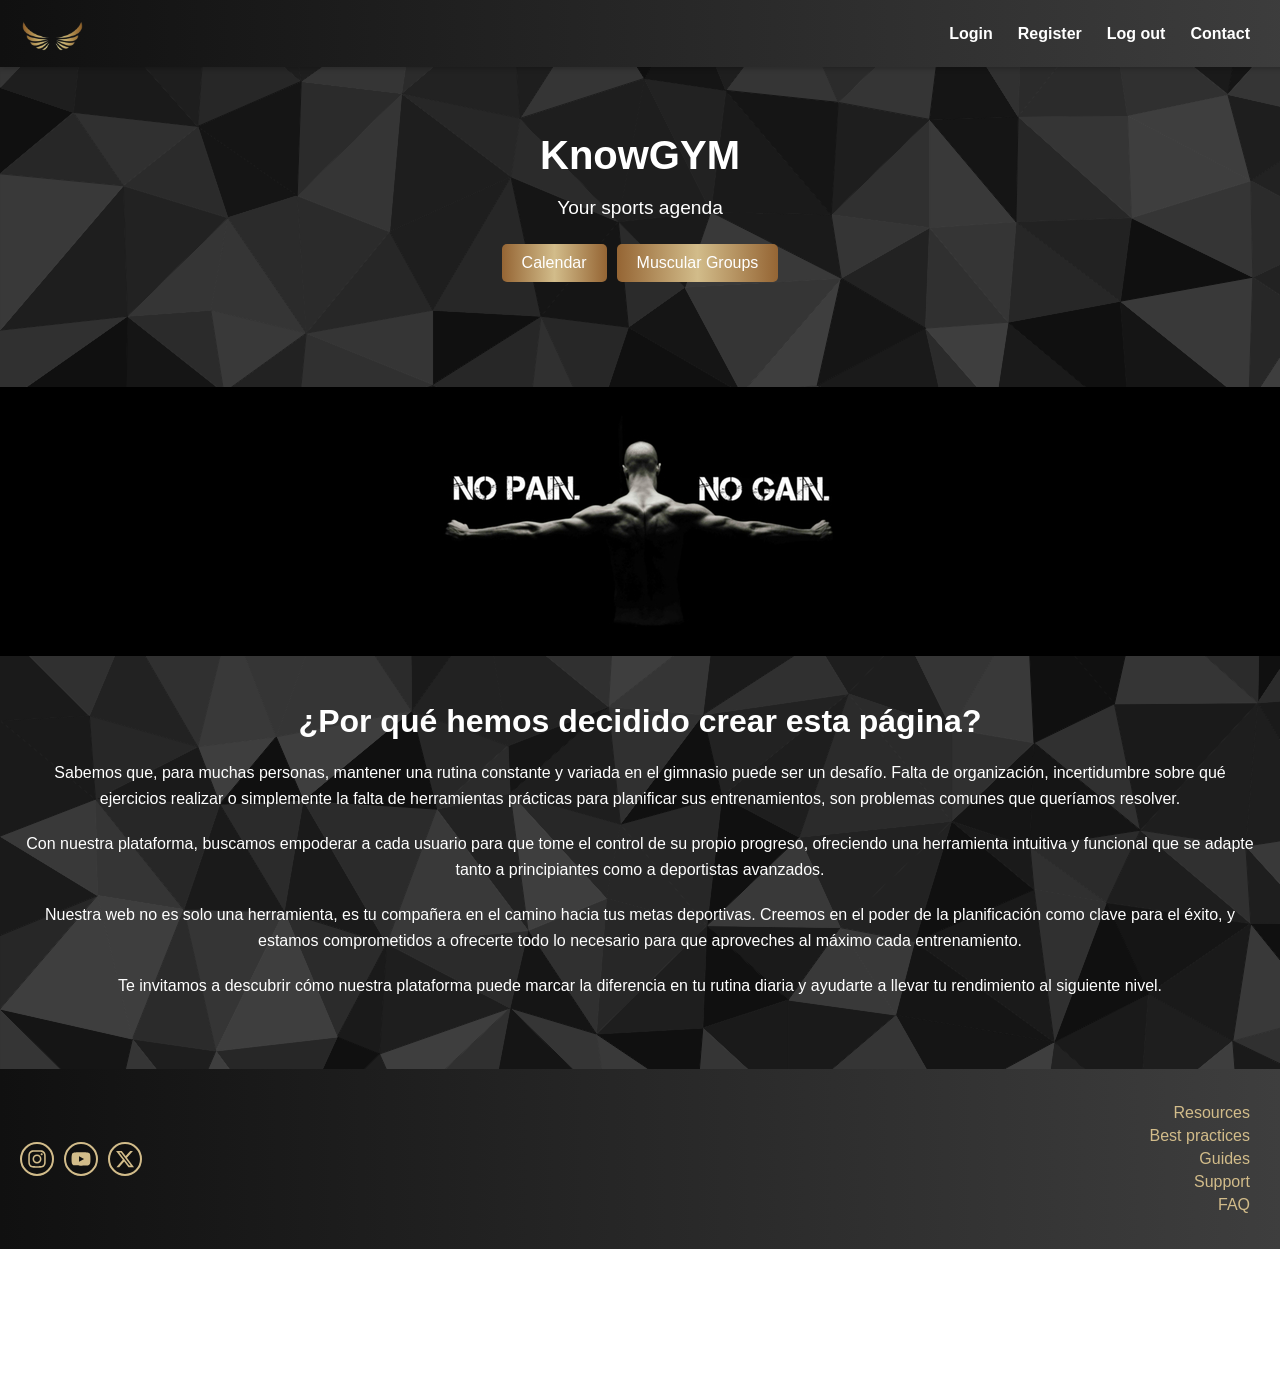
<file: code/html/index.html>
<!DOCTYPE html>
<html lang="en">
<head>
    <meta charset="UTF-8">
    <meta name="viewport" content="width=device-width, initial-scale=1.0">
    <title>KnowGYM - Your Sports Agenda</title>
    <link rel="stylesheet" href="../css/style.css">
    <link rel="icon" href="../../img/logo-wings.ico" type="image/x-icon">
</head>
<body>

    <header>
        <a href="index.html">
            <!--<img src="../../img/logo-wings.png" alt="Logo">-->
            <svg xmlns="http://www.w3.org/2000/svg" xmlns:xlink="http://www.w3.org/1999/xlink" width="65" height="43" viewBox="0 0 194 128" alt="logo-knowgym">
                <image xlink:href="[data-uri]" />
            </svg>
        </a>
        <div class="menu-toggle" onclick="toggleMenu()">
            <img src="../../img/burger-menu.svg" alt="menu" />
    
        </div>
        <ul class="nav-links">
                <!-- Si el usuario no está logeado, muestra Login y Register -->
                <li><a href="forms.html?form=login">Login</a></li>
                <li><a href="forms.html?form=register">Register</a></li>
                <!-- Si el usuario está logeado, muestra "Darse de baja" -->
                <li><a href="index.html" onclick="logoutUser()">Log out</a></li>
            <li><a href="#">Contact</a></li>
        </ul>
        <script src="../js/menu.js"></script>
    
    </header>
    
    <section class="hero">
        <h1>KnowGYM</h1>
        <p>Your sports agenda</p>
        <div class="buttons">
            <button onclick="window.location.href='calendar.html'">Calendar</button>
            <button onclick="window.location.href='muscle.html'">Muscular Groups</button>
        </div>
        <p id="calendar-warning" class="hidden">⚠️ Login is required to access the calendar</p>
    </section>

    <section class="image-banner">
    <picture>
        <source srcset="../../img/sentenses-movil.jpg" media="(max-width: 440px)">
        <img src="../../img/sentenses.jpg" alt="No Pain, No Gain">
    </picture>
    </section>

    <section class="why-section">
        <h2>¿Por qué hemos decidido crear esta página?</h2>
        <p>Sabemos que, para muchas personas, mantener una rutina constante y variada en el gimnasio puede ser un desafío. Falta de organización, incertidumbre sobre qué ejercicios realizar o simplemente la falta de herramientas prácticas para planificar sus entrenamientos, son problemas comunes que queríamos resolver.</p>
        <p>Con nuestra plataforma, buscamos empoderar a cada usuario para que tome el control de su propio progreso, ofreciendo una herramienta intuitiva y funcional que se adapte tanto a principiantes como a deportistas avanzados.</p>
        <p>Nuestra web no es solo una herramienta, es tu compañera en el camino hacia tus metas deportivas. Creemos en el poder de la planificación como clave para el éxito, y estamos comprometidos a ofrecerte todo lo necesario para que aproveches al máximo cada entrenamiento.</p>
        <p>Te invitamos a descubrir cómo nuestra plataforma puede marcar la diferencia en tu rutina diaria y ayudarte a llevar tu rendimiento al siguiente nivel.</p>
    </section>

    <footer>
        <!-- https://fontawesome.com -->
        <div class="social-media-links">
            <a href="https://www.instagram.com" target="_blank" class="social-icon instagram">
                <svg xmlns="http://www.w3.org/2000/svg" viewBox="0 0 448 512" class="icon" alt="logo-ig">
                    <path d="M224.1 141c-63.6 0-114.9 51.3-114.9 114.9s51.3 114.9 114.9 114.9S339 319.5 339 255.9 287.7 141 224.1 141zm0 189.6c-41.1 0-74.7-33.5-74.7-74.7s33.5-74.7 74.7-74.7 74.7 33.5 74.7 74.7-33.6 74.7-74.7 74.7zm146.4-194.3c0 14.9-12 26.8-26.8 26.8-14.9 0-26.8-12-26.8-26.8s12-26.8 26.8-26.8 26.8 12 26.8 26.8zm76.1 27.2c-1.7-35.9-9.9-67.7-36.2-93.9-26.2-26.2-58-34.4-93.9-36.2-37-2.1-147.9-2.1-184.9 0-35.8 1.7-67.6 9.9-93.9 36.1s-34.4 58-36.2 93.9c-2.1 37-2.1 147.9 0 184.9 1.7 35.9 9.9 67.7 36.2 93.9s58 34.4 93.9 36.2c37 2.1 147.9 2.1 184.9 0 35.9-1.7 67.7-9.9 93.9-36.2 26.2-26.2 34.4-58 36.2-93.9 2.1-37 2.1-147.8 0-184.8zM398.8 388c-7.8 19.6-22.9 34.7-42.6 42.6-29.5 11.7-99.5 9-132.1 9s-102.7 2.6-132.1-9c-19.6-7.8-34.7-22.9-42.6-42.6-11.7-29.5-9-99.5-9-132.1s-2.6-102.7 9-132.1c7.8-19.6 22.9-34.7 42.6-42.6 29.5-11.7 99.5-9 132.1-9s102.7-2.6 132.1 9c19.6 7.8 34.7 22.9 42.6 42.6 11.7 29.5 9 99.5 9 132.1s2.7 102.7-9 132.1z"/>
                </svg>
            </a>
            <a href="https://www.youtube.com" target="_blank" class="social-icon youtube">
                <svg xmlns="http://www.w3.org/2000/svg" viewBox="0 0 576 512" class="icon" alt="logo-yt">
                    <path d="M549.655 124.083c-6.281-23.781-24.844-42.375-48.625-48.656C465.78 64 288 64 288 64s-177.78 0-212.03 11.427c-23.781 6.281-42.344 24.875-48.625 48.656C16.928 161.282 16 201.458 16 256s.928 94.719 11.345 131.917c6.281 23.781 24.844 42.375 48.625 48.656C110.22 448 288 448 288 448s177.78 0 212.03-11.427c23.781-6.281 42.344-24.875 48.625-48.656C559.072 350.719 560 310.542 560 256s-.928-94.719-11.345-131.917zM232 336V176l144 80-144 80z"/>
                </svg>                
            </a>
            <a href="https://x.com/" target="_blank" class="social-icon x">
                <svg xmlns="http://www.w3.org/2000/svg" viewBox="0 0 512 512" class="icon" alt="logo-x">
                    <path d="M389.2 48h70.6L305.6 224.2 487 464H345L233.7 318.6 106.5 464H35.8L200.7 275.5 26.8 48H172.4L272.9 180.9 389.2 48zM364.4 421.8h39.1L151.1 88h-42L364.4 421.8z" />
                </svg>
                
            </a>
        </div>
        <div class="footer-links">
            <ul>
                <li><a href="#">Resources</a></li>
                <li><a href="#">Best practices</a></li>
                <li><a href="#">Guides</a></li>
                <li><a href="#">Support</a></li>
                <li><a href="#">FAQ</a></li>
            </ul>
        </div>
    </footer>
    <script src="../js/forms.js"></script>
</body>
</html>
</file>
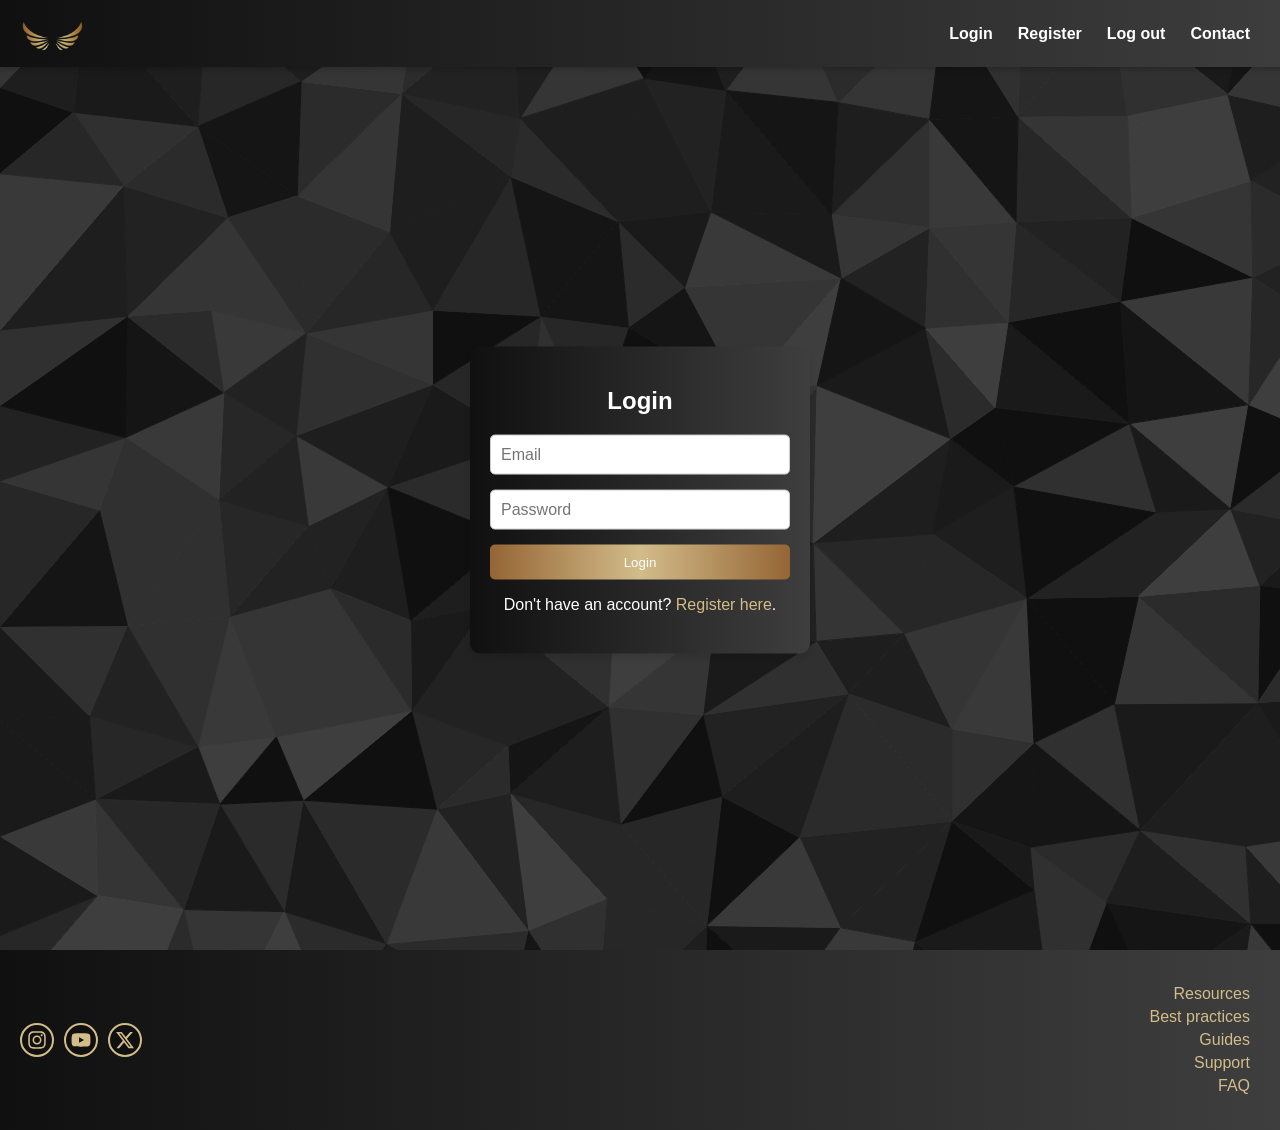
<file: code/html/forms.html>
<!DOCTYPE html>
<html lang="en">
<head>
    <meta charset="UTF-8">
    <meta name="viewport" content="width=device-width, initial-scale=1.0">
    <title>Login & Register</title>
    <link rel="stylesheet" href="../css/style.css">
    <link rel="stylesheet" href="../css/style-forms.css">
    <link rel="icon" href="../../img/logo-wings.ico" type="image/x-icon">
</head>
<body>

    <header>
        <a href="index.html">
            <!--<img src="../../img/logo-wings.png" alt="Logo">-->
            <svg xmlns="http://www.w3.org/2000/svg" xmlns:xlink="http://www.w3.org/1999/xlink" width="65" height="43" viewBox="0 0 194 128" alt="logo-knowgym">
                <image xlink:href="[data-uri]" />
            </svg>
        </a>
        <div class="menu-toggle" onclick="toggleMenu()">
            <img src="../../img/burger-menu.svg" alt="menu" />
    
        </div>
        <ul class="nav-links">
                <!-- Si el usuario no está logeado, muestra Login y Register -->
                <li><a href="forms.html?form=login">Login</a></li>
                <li><a href="forms.html?form=register">Register</a></li>
                <!-- Si el usuario está logeado, muestra "Darse de baja" -->
                <li><a href="index.html" onclick="logoutUser()">Log out</a></li>
            <li><a href="#">Contact</a></li>
        </ul>
        <script src="../js/menu.js"></script>
    
    </header>

    <main>
        <section class="form-container">
            <div class="form-box" id="login-form">
                <h2>Login</h2>
                <form action="../php/db/login.php" method="POST">
                    <input type="email" name="email" placeholder="Email" required>
                    <input type="password" name="password" placeholder="Password" required>
                    <button type="submit" name="action" value="login">Login</button>
                </form>
                <p>Don't have an account?
                    <a href="?form=register">Register here</a>.
                </p>
            </div>
            <div class="form-box" id="register-form">
                <h2>Register</h2>
                <form action="../php/db/register.php" method="POST">
                    <input type="text" name="username" placeholder="Username" required>
                    <input type="email" name="email" placeholder="Email" required>
                    <input type="password" name="password" placeholder="Password" required>
                    <input type="password" name="confirm_password" placeholder="Confirm Password" required>

                    <!-- reCAPTCHA: solo en la versión PHP (code/php/forms.php), que
                         inyecta la site key desde la configuración. Esta página
                         estática no cargaba api.js, así que el widget nunca llegó
                         a funcionar aquí. -->

                    <button type="submit" name="action" value="register">Register</button>
                </form>
                <p>Already have an account?
                    <a href="?form=login">Login here</a>.
                </p>
            </div>
        </section>
    </main>

    <footer>
        <!-- https://fontawesome.com -->
        <div class="social-media-links">
            <a href="https://www.instagram.com" target="_blank" class="social-icon instagram">
                <svg xmlns="http://www.w3.org/2000/svg" viewBox="0 0 448 512" class="icon" alt="logo-ig">
                    <path d="M224.1 141c-63.6 0-114.9 51.3-114.9 114.9s51.3 114.9 114.9 114.9S339 319.5 339 255.9 287.7 141 224.1 141zm0 189.6c-41.1 0-74.7-33.5-74.7-74.7s33.5-74.7 74.7-74.7 74.7 33.5 74.7 74.7-33.6 74.7-74.7 74.7zm146.4-194.3c0 14.9-12 26.8-26.8 26.8-14.9 0-26.8-12-26.8-26.8s12-26.8 26.8-26.8 26.8 12 26.8 26.8zm76.1 27.2c-1.7-35.9-9.9-67.7-36.2-93.9-26.2-26.2-58-34.4-93.9-36.2-37-2.1-147.9-2.1-184.9 0-35.8 1.7-67.6 9.9-93.9 36.1s-34.4 58-36.2 93.9c-2.1 37-2.1 147.9 0 184.9 1.7 35.9 9.9 67.7 36.2 93.9s58 34.4 93.9 36.2c37 2.1 147.9 2.1 184.9 0 35.9-1.7 67.7-9.9 93.9-36.2 26.2-26.2 34.4-58 36.2-93.9 2.1-37 2.1-147.8 0-184.8zM398.8 388c-7.8 19.6-22.9 34.7-42.6 42.6-29.5 11.7-99.5 9-132.1 9s-102.7 2.6-132.1-9c-19.6-7.8-34.7-22.9-42.6-42.6-11.7-29.5-9-99.5-9-132.1s-2.6-102.7 9-132.1c7.8-19.6 22.9-34.7 42.6-42.6 29.5-11.7 99.5-9 132.1-9s102.7-2.6 132.1 9c19.6 7.8 34.7 22.9 42.6 42.6 11.7 29.5 9 99.5 9 132.1s2.7 102.7-9 132.1z"/>
                </svg>
            </a>
            <a href="https://www.youtube.com" target="_blank" class="social-icon youtube">
                <svg xmlns="http://www.w3.org/2000/svg" viewBox="0 0 576 512" class="icon" alt="logo-yt">
                    <path d="M549.655 124.083c-6.281-23.781-24.844-42.375-48.625-48.656C465.78 64 288 64 288 64s-177.78 0-212.03 11.427c-23.781 6.281-42.344 24.875-48.625 48.656C16.928 161.282 16 201.458 16 256s.928 94.719 11.345 131.917c6.281 23.781 24.844 42.375 48.625 48.656C110.22 448 288 448 288 448s177.78 0 212.03-11.427c23.781-6.281 42.344-24.875 48.625-48.656C559.072 350.719 560 310.542 560 256s-.928-94.719-11.345-131.917zM232 336V176l144 80-144 80z"/>
                </svg>                
            </a>
            <a href="https://x.com/" target="_blank" class="social-icon x">
                <svg xmlns="http://www.w3.org/2000/svg" viewBox="0 0 512 512" class="icon" alt="logo-x">
                    <path d="M389.2 48h70.6L305.6 224.2 487 464H345L233.7 318.6 106.5 464H35.8L200.7 275.5 26.8 48H172.4L272.9 180.9 389.2 48zM364.4 421.8h39.1L151.1 88h-42L364.4 421.8z" />
                </svg>
                
            </a>
        </div>
        <div class="footer-links">
            <ul>
                <li><a href="#">Resources</a></li>
                <li><a href="#">Best practices</a></li>
                <li><a href="#">Guides</a></li>
                <li><a href="#">Support</a></li>
                <li><a href="#">FAQ</a></li>
            </ul>
        </div>
    </footer>

    <script src="../js/forms.js"></script>
</body>
</html>
</file>
<file: code/css/style.css>
body {
    font-family: Arial, sans-serif; /* Define la fuente principal del sitio */
    margin: 0; /* Elimina el margen predeterminado del body */
    padding: 0; /* Elimina el padding predeterminado del body */
    display: flex; /* Usa flexbox para estructurar el contenido */
    flex-direction: column; /* Organiza los elementos en una columna */
    min-height: 100vh; /* Garantiza que el cuerpo tenga al menos la altura total de la pantalla */
    width: 100%; /* Asegura que el cuerpo ocupe todo el ancho de la pantalla */
    background-image: url(../../low-poly-grid-haikei.svg); /* Establece una imagen de fondo */
    color: #333; /* Define el color de texto principal en tono oscuro */
}


main {
    flex: 1; /* Hace que el contenido principal ocupe el espacio restante */
}

header {
    background: linear-gradient(to right, #101010, #3E3E3E); /* Fondo con degradado oscuro */
    color: #fff; /* Color de texto blanco */
    padding: 2.5px 2.5px; /* Espaciado inicial, sobrescrito más adelante */
    position: fixed; /* Fija el header en la parte superior */
    top: 0; /* Lo mantiene en la parte superior de la pantalla */
    width: 100%; /* Ocupa todo el ancho */
    z-index: 10; /* Asegura que el header esté por encima de otros elementos */
    display: flex; /* Usa flexbox para alinear los elementos */
    justify-content: space-between; /* Separa los elementos a los extremos */
    align-items: center; /* Centra verticalmente los elementos */
    box-shadow: 0 2px 5px rgba(0, 0, 0, 0.2); /* Añade sombra para resaltar el header */
    padding: 10px 20px; /* Define el padding definitivo */
    
    /* Botón de menú para dispositivos pequeños (oculto por defecto) */
    &>div.menu-toggle {
        display: none; /* Se mostrará solo en dispositivos móviles */
        cursor: pointer; /* Cambia el cursor al puntero */
        padding: 10px;
        background: none;
        border: none;

        &>img {
            width: 30px; /* Tamaño del icono del menú */
            height: 30px;
        }
    }

    /* Lista de navegación */
    &>ul.nav-links {
        display: flex; /* Elementos alineados en fila */
        justify-content: flex-end; /* Alineación a la derecha */
        list-style: none; /* Elimina los estilos predeterminados de lista */
        padding: 0;
        margin: 0;
        gap: 15px; /* Espaciado entre elementos */
        margin-right: 50px; /* Margen derecho para separación */
        
        /* Elementos de la lista */
        &>li {
            margin-left: 10px;

            /* Enlaces dentro de la lista */
            &>a {
                color: #fff; /* Texto en blanco */
                text-decoration: none; /* Elimina el subrayado */
                font-weight: bold; /* Hace que el texto sea más grueso */
            }

            &>a:hover {
                color: #d2bc8a; /* Color dorado al pasar el cursor */
                & > svg{
                   /* fill: #d2bc8a;*/
                    stroke: #d2bc8a;
                }
            }
        }
    }
}



section.hero {
    text-align: center; /* Centra el texto dentro de la sección */
    padding: 50px 20px; /* Espaciado interno */
    color: #fff; /* Texto en color blanco */
    margin-top: 50px; /* Margen superior para separación */
    margin-bottom: 50px; /* Margen inferior para separación */

    /* Estilos para el título principal */
    &>h1 {
        font-size: 2.5rem; /* Tamaño de fuente grande */
        margin-bottom: 10px; /* Espacio debajo del título */
    }

    /* Estilos para los párrafos */
    &>p {
        font-size: 1.2rem; /* Tamaño de fuente mediano */
        margin-bottom: 20px; /* Espacio debajo del párrafo */
    }

    /* Contenedor de los botones */
    &>div.buttons {
        display: flex; /* Usa flexbox para alinear los botones */
        justify-content: center; /* Centra los botones horizontalmente */

        /* Estilos para los botones */
        &>button {
            background: linear-gradient(to right, #956534, #d2bc8a, #956534); /* Degradado dorado */
            border: none; /* Elimina el borde */
            color: white; /* Texto en blanco */
            padding: 10px 20px; /* Espaciado interno */
            margin: 5px; /* Espaciado entre botones */
            font-size: 1rem; /* Tamaño del texto */
            cursor: pointer; /* Cambia el cursor a puntero */
            border-radius: 5px; /* Bordes redondeados */
            transition: transform 0.2s, background-color 0.2s; /* Animación suave */
        }

        /* Efecto al pasar el cursor por los botones */
        &>button:hover {
            transform: scale(1.1); /* Aumenta el tamaño ligeramente */
        }

        /* Estilos para botones deshabilitados */
        &>button.disabled {
            background: #444; /* Fondo gris oscuro */
            opacity: 0.5; /* Reduce la opacidad */
            border-radius: 5px; /* Bordes redondeados */
            border: 2px solid #d2bc8a; /* Borde dorado */
            transform: none; /* Sin efecto de escala */
        }
    }

    /* Mensaje de advertencia del calendario */
    &>p#calendar-warning {
        display: none; /* Oculto por defecto */
        color: #d2bc8a; /* Color dorado */
        font-size: 0.9rem; /* Tamaño de fuente pequeño */
        text-align: center; /* Centra el texto */
        position: absolute; /* Posición absoluta */
        left: 50%; /* Centrado horizontal */
        transform: translateX(-50%); /* Ajuste para centrar */
        width: max-content; /* Ancho mínimo requerido */
    }
}


section.image-banner {
    background: black; /* Fondo negro para la sección */
    text-align: center; /* Centra el contenido horizontalmente */

    /* Estilos para la imagen dentro de picture */
    &>picture>img {
        display: block; /* Evita el espacio extra debajo de la imagen */
        margin: 0 auto; /* Centra la imagen horizontalmente */
    }
}


section.why-section {
    color: white; /* Texto en color blanco para mayor contraste */
    padding: 20px 20px 50px 20px; /* Espaciado interno para mayor separación del contenido */
    text-align: center; /* Centra el contenido dentro de la sección */

    /* Estilos para el título */
    &>h2 {
        font-size: 2rem; /* Tamaño grande para destacar el título */
        margin-bottom: 20px; /* Espaciado inferior para separación del contenido */
    }

    /* Estilos para los párrafos */
    &>p {
        font-size: 1rem; /* Tamaño de fuente estándar para el texto */
        line-height: 1.6; /* Espaciado entre líneas para mejorar la legibilidad */
        margin-bottom: 20px; /* Espaciado inferior para separación entre párrafos */
    }
}


footer {
    background: linear-gradient(to right, #101010, #3E3E3E); /* Fondo con degradado oscuro */
    color: #fff; /* Color del texto en blanco para contraste */
    padding: 20px; /* Espaciado interno para separación del contenido */
    text-align: right; /* Alineación del texto hacia la derecha */
    display: flex; /* Uso de flexbox para estructurar el footer */
    flex-direction: row; /* Elementos alineados en fila */
    justify-content: space-between; /* Distribuye los elementos a los extremos */
    margin-top: auto; /* Mantiene el footer en la parte inferior de la página */

    /* Estilos para la sección de redes sociales */
    &>div.social-media-links {
        display: flex; /* Alinea los íconos de redes sociales en fila */
        gap: 10px; /* Espaciado entre los íconos */
        align-items: center; /* Centra los íconos verticalmente */

        /* Estilos para cada ícono de red social */
        &>a.social-icon {
            display: flex; /* Permite centrar el contenido dentro del círculo */
            justify-content: center;
            align-items: center;
            width: 30px;
            height: 30px;
            border-radius: 50%; /* Hace que el fondo sea circular */
            background-color: #101010; /* Color de fondo predeterminado */
            border: 2px solid #d2bc8a; /* Borde con color dorado */
            transition: background-color 0.3s, box-shadow 0.3s; /* Transición suave */

            /* Estilos para los íconos SVG dentro de los botones */
            &>svg.icon {
                fill: #d2bc8a; /* Color dorado para los íconos */
                width: 20px;
                height: 20px;
            }

            &>svg.icon:hover {
                fill: #101010; /* Cambia de color al pasar el cursor */
            }
        }

        /* Cambia el color de fondo y borde al pasar el cursor */
        &>a.social-icon:hover {
            background-color: #d2bc8a;
            border-color: #101010;
        }
    }

    /* Estilos para la sección de enlaces del footer */
    &>div.footer-links {
        display: flex; /* Alinea los enlaces en fila */
        justify-content: right; /* Alinea los enlaces a la derecha */
        flex-wrap: wrap; /* Permite que los enlaces se acomoden si no caben en una fila */
        list-style: none; /* Elimina los estilos de lista predeterminados */
        padding: 0;

        /* Contenedor de listas de enlaces */
        &>ul {
            list-style: none; /* Elimina los estilos de lista */
            padding: 0;
            margin: 10px; /* Espaciado alrededor de cada lista */

            /* Estilos para los elementos de la lista */
            &>li {
                margin: 5px 0; /* Espaciado entre elementos */

                /* Estilos para los enlaces */
                &>a {
                    color: #d2bc8a; /* Color dorado para los enlaces */
                    text-decoration: none; /* Elimina el subrayado */
                }

                &>a:hover {
                    text-decoration: underline; /* Agrega subrayado al pasar el cursor */
                }
            }
        }
    }
}


@media screen and (max-width: 440px) {
    header {
        /* Estilos para el botón del menú en pantallas pequeñas */
        & > div.menu-toggle {
            display: block; /* Muestra el botón del menú en pantallas pequeñas */
            margin-right: 50px; /* Agrega margen a la derecha */
            cursor: pointer; /* Cambia el cursor a puntero */
            
            & > img {
                filter: invert(100%); /* Invierte los colores de la imagen (blanco sobre negro) */
            }
        }

        /* Estilos para la lista de navegación */
        & > ul.nav-links {
            /* Ocultar el menú inicialmente con animación */
            visibility: hidden; /* Hace que el menú sea invisible */
            opacity: 0; /* Hace que el menú sea completamente transparente */
            transform: translateY(-10px); /* Mueve el menú ligeramente hacia arriba */
            flex-direction: column; /* Coloca los elementos en columna */
            position: absolute; /* Posiciona el menú fuera del flujo normal del documento */
            top: 50px; /* Ubica el menú 50px debajo del header */
            right: 10px; /* Alinea el menú hacia la derecha */
            background: rgba(16, 16, 16, 0.9); /* Fondo oscuro semi-transparente */
            /*width: 180px;  Establece el ancho del menú */
            border-radius: 10px; /* Bordes redondeados */
            box-shadow: 0 4px 6px rgba(0, 0, 0, 0.3); /* Sombra para darle profundidad */
            padding: 10px 0; /* Espaciado interno */
            transition: all 0.3s ease-in-out; /* Transición suave para la aparición y desaparición */
        }

        /* Estilos para mostrar la lista de navegación cuando se activa el botón */
        & > ul.nav-links.show {
            /* Mostrar el menú con animación */
            visibility: visible; /* Hace que el menú sea visible */
            opacity: 1; /* Hace que el menú sea completamente opaco */
            transform: translateY(0); /* Restablece la posición original */
            
            & > li {
                padding: 20px; /* Agrega espaciado entre los elementos de la lista */
            }
        }
    }
}
</file>
<file: code/css/style-forms.css>
section.form-container {
    /* Usa flexbox para centrar el formulario en la pantalla */
    display: flex;
    justify-content: center;
    align-items: center;
    min-height: 100vh;
    
    /* Agrega un margen superior para separar del header */
    margin-top: 50px;

    /* Establece una posición relativa para controlar los elementos internos */
    position: relative;

    /* Oculta el desbordamiento para evitar desplazamientos no deseados */
    overflow: hidden;

    & > div.form-box {
        /* Posición y entrada animada */
        position: absolute;
        top: 50%;
        left: 50%;
        transform: translate(-50%, -50%) translateX(100%);
        opacity: 0;
    
        /* Estilo visual */
        background: linear-gradient(to right, #101010, #3E3E3E);
        padding: 20px;
        border-radius: 10px;
        box-shadow: 0 4px 6px rgba(0, 0, 0, 0.1);
        width: 300px;
    
        /* Animaciones */
        transition: transform 0.5s ease, opacity 0.5s ease;
    
        /* Importante: no interactuable */
        pointer-events: none;

        & > h2 {
            /* Centra el título */
            text-align: center;
            margin-bottom: 20px;
            color: #fff;
        }

        & > p {
            /* Centra el texto descriptivo */
            text-align: center;
            margin-bottom: 20px;
            color: #fff;

            & > a {
                /* Establece el color de los enlaces */
                color: #d2bc8a;
                text-decoration: none;
            }

            & > a:hover {
                /* Subraya los enlaces al pasar el ratón sobre ellos */
                text-decoration: underline;
            }
        }

        & > form {
            /* Organiza los elementos del formulario en columna */
            display: flex;
            flex-direction: column;

            & > input {
                /* Espaciado entre los campos de entrada */
                margin-bottom: 15px;
                padding: 10px;
                font-size: 1rem;

                /* Borde sutil alrededor del campo */
                border: 1px solid #ccc;
                border-radius: 5px;
            }

            & > button {
                /* Establece un fondo degradado para el botón */
                background: linear-gradient(to right, #956534, #d2bc8a, #956534);
                border: none;
                color: white;
                padding: 10px;
                cursor: pointer;
                border-radius: 5px;
            }

            & > button:hover {
                /* Añade un ligero efecto de escala al pasar el ratón sobre el botón */
                transform: scale(1.05);
            }
        }
    }

    /* Cuando el formulario tiene la clase "active", se muestra en pantalla */
    & > div.form-box.active {
        transform: translate(-50%, -50%) translateX(0);
        opacity: 1;

        /* Ahora sí se puede interactuar */
        pointer-events: auto;
    }
}

.password-container {
    position: relative;
    margin-bottom: 15px;
}

.password-container input[type="password"],
.password-container input[type="text"] {
    width: 100%;
    padding: 10px;
    font-size: 1rem;
    border: 1px solid #ccc;
    border-radius: 5px;
    padding-right: 40px; /* espacio para el icono */
    box-sizing: border-box;
}

.password-toggle {
    position: absolute;
    right: 10px;
    top: 50%;
    transform: translateY(-50%);
    cursor: pointer;
    color: #888;
    font-size: 1.2rem;
}
</file>
